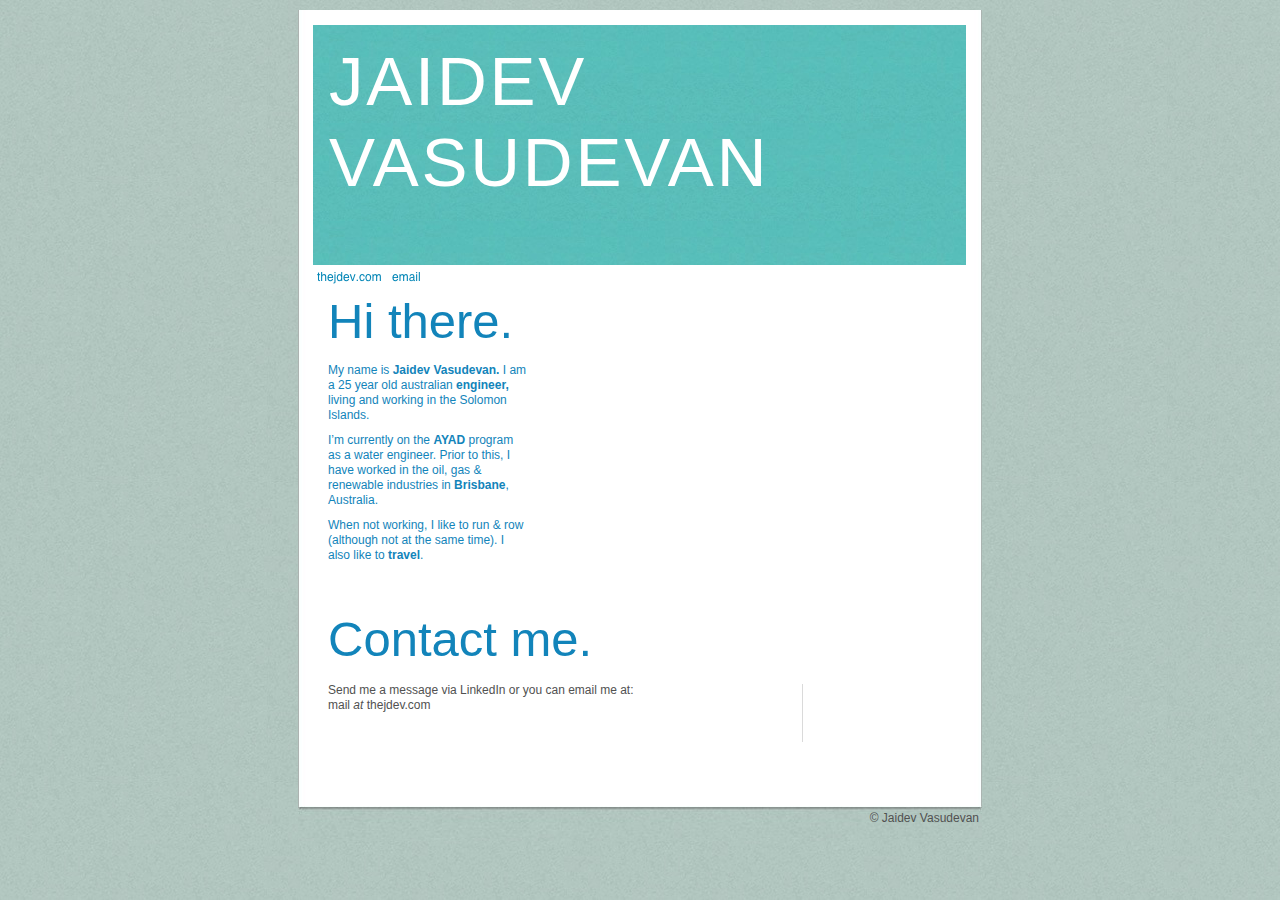
<file: thejdev.com/index.html>
<?xml version="1.0" encoding="UTF-8"?><!DOCTYPE html PUBLIC "-//W3C//DTD XHTML 1.0 Transitional//EN" "http://www.w3.org/TR/xhtml1/DTD/xhtml1-transitional.dtd"><html xmlns="http://www.w3.org/1999/xhtml"><head><title></title><meta http-equiv="refresh" content="0;url= thejdev.com.html" /></head><body></body></html>
</file>
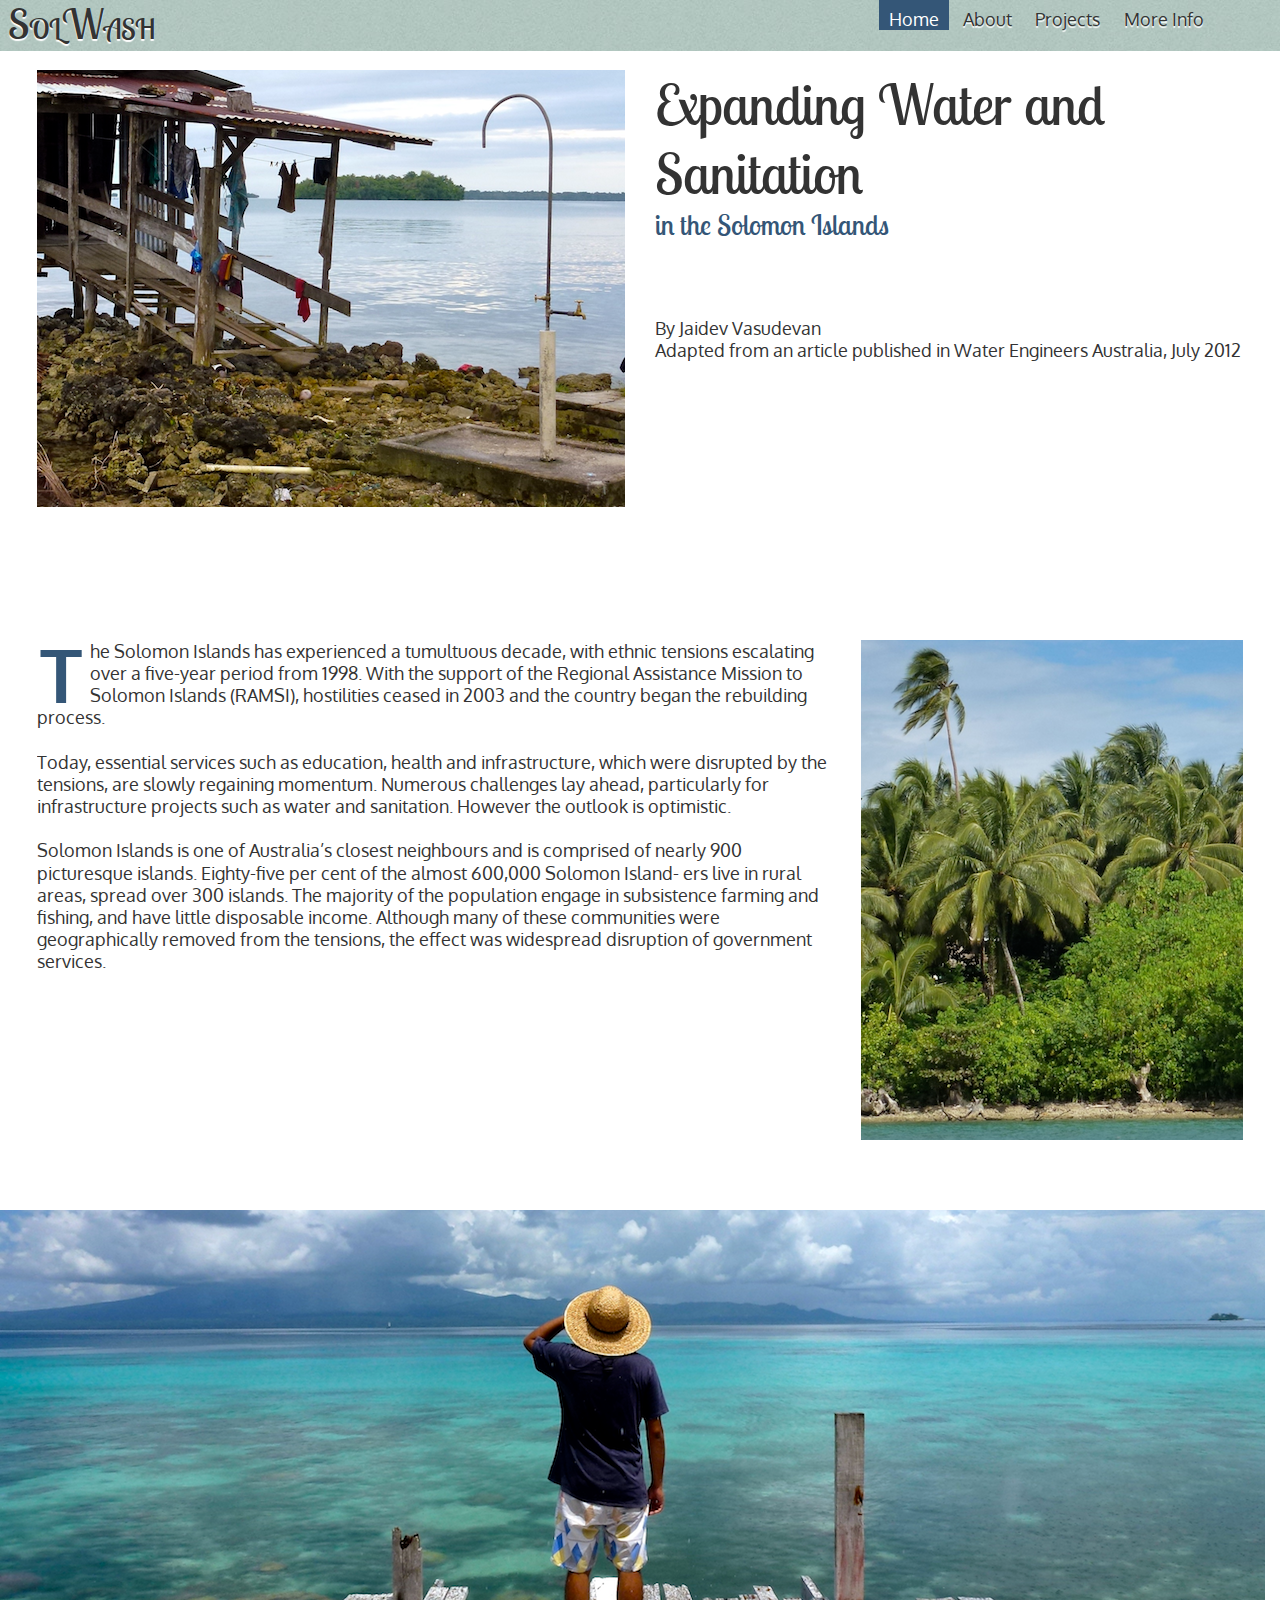
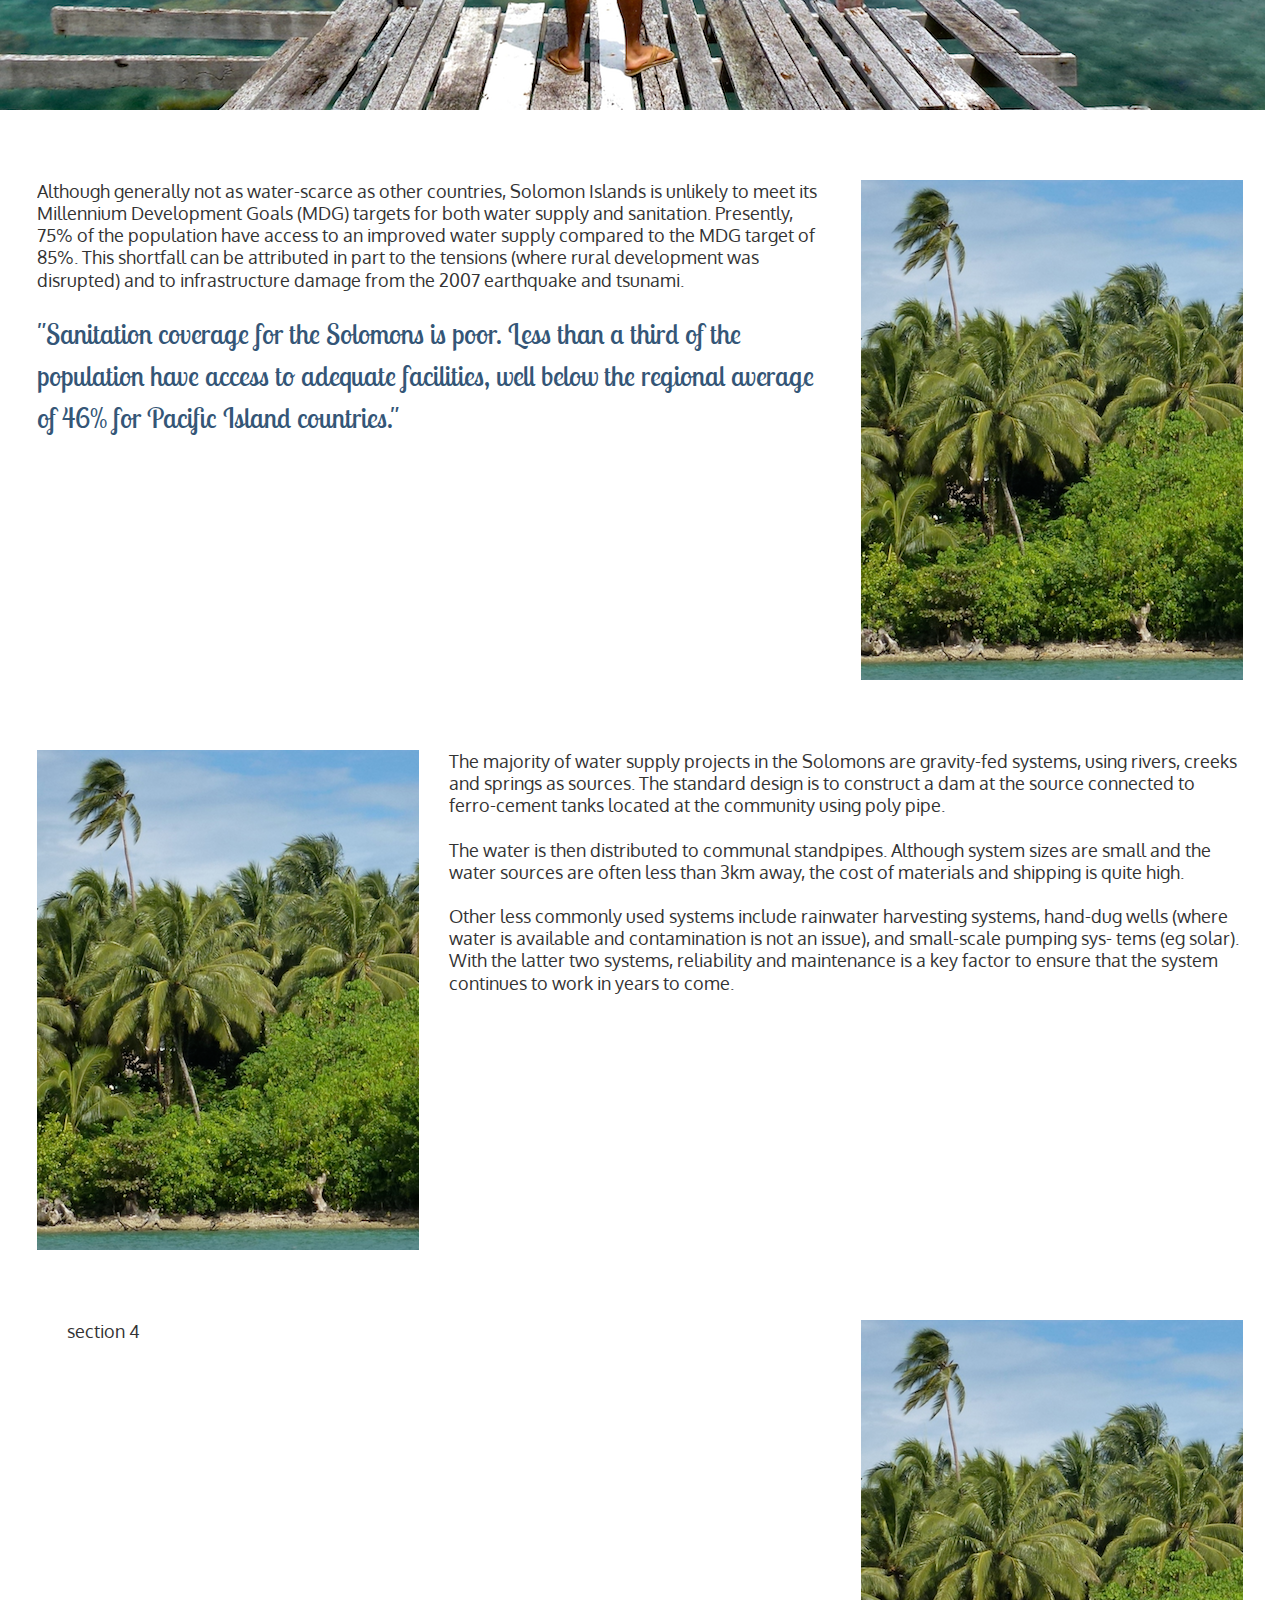
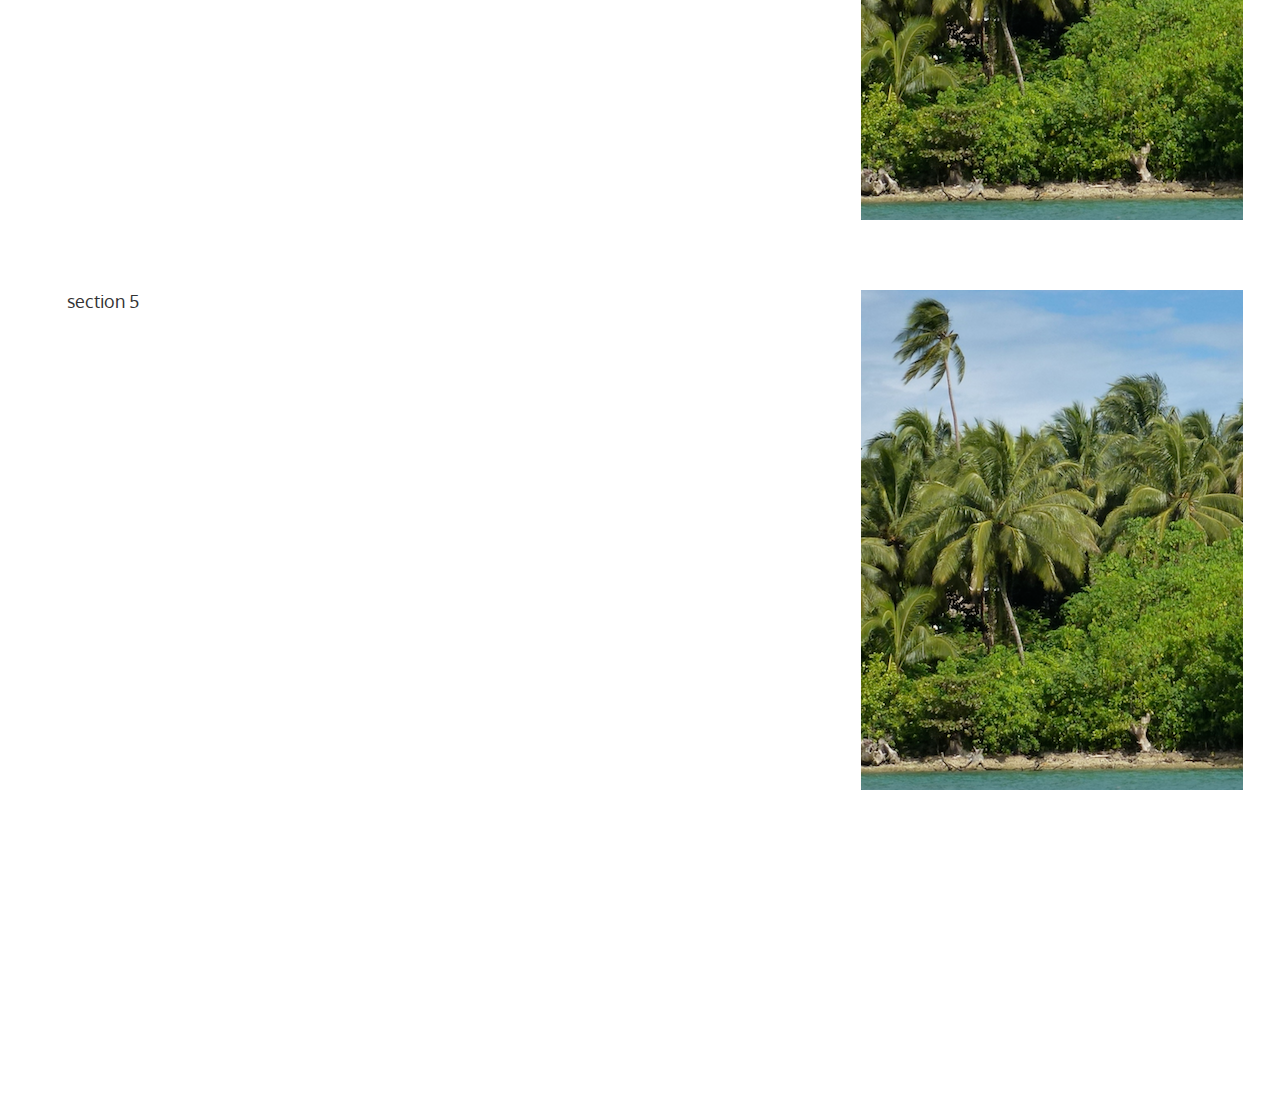
<file: slidedeck/wash.html>
<!DOCTYPE html>
<html>
<head>
<link href='http://fonts.googleapis.com/css?family=Lobster+Two|Oxygen:300' rel='stylesheet' type='text/css'>

<title>Water and Sanitation in the Solomon Islands</title>
  <meta http-equiv="X-UA-Compatible" content="IE=EmulateIE7; IE=EmulateIE9"> 
  <meta http-equiv="Content-Type" content="text/html; charset=utf-8" /> 
  <meta name="viewport" content="width=device-width, initial-scale=1.0, maximum-scale=1.0, user-scalable=no"/>


  <!--[if lt IE 9 ]><link rel="stylesheet" href="720_grid.css" type="text/css"><![endif]-->
  <link rel="stylesheet" href="720_grid.css" type="text/css" media="screen and (min-width: 720px)">
  <link rel="stylesheet" href="986_grid.css" type="text/css" media="screen and (min-width: 986px)">
  <link rel="stylesheet" href="1236_grid.css" media="screen and (min-width: 1236px)" >

  <link rel="stylesheet" href="wash-screen.css" type="text/css" media="all">  
  <link rel="stylesheet" href="../css/reset-fonts-grids.css" type="text/css" />

  <script src="jquery-1.8.2.min.js"></script>
  <script src="jquery.scrollTo-1.4.3.1.min.js"></script>
  <script src="jquery.scrollorama.js"></script>
  <script src="jquery.easing.1.3.js"></script>
  <script src="jquery.scrolldeck.js"></script>

</head>

<!-- style="padding-top:0px; text-align:right;"-->

    <div class="grid">
      <div class="row header" >
        <div class="slot-0-1-2">
        <p id="nav-title">SolWash</p>
        </div>
        <div class="slot-8-9" style="text-align:right;">
          <a href="#title"  class="nav-button current" >Home</span></a>          
          <a href="#about"  class="nav-button" >About</span></a> 
          <a href="#projects"  class="nav-button" >Projects</span></a> 
          <a href="#more"  class="nav-button" >More Info</span></a> 
        </div>
      </div>
    </div>

<div class="grid">
  <div class="row slide" id="title">
    <div class="slot-0-1-2 img-cell">
      <img src="images/solwash-P1000303.png" align="right"/>
    </div>
    <div class="slot-3-4-5">
      <p id="title">Expanding Water and Sanitation</p>
      <p id="subtitle">in the Solomon Islands</p>
      <p>By Jaidev Vasudevan</p>      
      <p>Adapted from an article published in Water Engineers Australia, July 2012</p>
    </div>    
  </div><!-- /.row -->

  <div class="row slide" id="about">
    <div class="slot-0-1-2-3">
      <p>
        <span class="dropcap">T</span>he Solomon Islands has experienced a tumultuous decade, with ethnic tensions escalating over a five-year period from 1998. With the support of the Regional Assistance Mission to Solomon Islands (RAMSI), hostilities ceased in 2003 and the country began the rebuilding process.<br><br>
        Today, essential services such as education, health and infrastructure, which were disrupted by the tensions, are slowly regaining momentum. Numerous challenges lay ahead, particularly for infrastructure projects such as water and sanitation. However the outlook is optimistic.<br><br>
        Solomon Islands is one of Australia’s closest neighbours and is comprised of nearly 900 picturesque islands. Eighty-five per cent of the almost 600,000 Solomon Island- ers live in rural areas, spread over 300 islands. The majority of the population engage in subsistence farming and fishing, and have little disposable income. Although many of these communities were geographically removed from the tensions, the effect was widespread disruption of government services.</p>

    </div>
    <div class="slot-4-5 img-cell">
      <img src="images/solwash-P1000309.png" align="left" />
    </div>
  </div><!-- /.row -->

  <div class="row slide img-row" id="projects">
    <img src="images/solwash-P545.png" align="left"/>
  </div><!-- /.row -->

  <div class="row slide" id="stats">
    <div class="slot-0-1-2-3">
      <p>Although generally not as water-scarce as other countries, Solomon Islands is unlikely to meet its Millennium Development Goals (MDG) targets for both water supply and sanitation. Presently, 75% of the population have access to an improved water supply compared to the MDG target of 85%. This shortfall can be attributed in part to the tensions (where rural development was disrupted) and to infrastructure damage from the 2007 earthquake and tsunami. 

      <br><br> 
      <blockquote>"Sanitation coverage for the Solomons is poor. Less than a third of the population have access to adequate facilities, well below the regional average of 46% for Pacific Island countries."</blockquote>
    
    </div>
    <div class="slot-4-5 img-cell">
      <img src="images/solwash-P1000309.png" align="left" />
    </div>
  </div><!-- /.row -->

  <div class="row slide">
    <div class="slot-0-1 img-cell">
      <img src="images/solwash-P1000309.png" align="left" />
    </div>
    <div class="slot-2-3-4-5">
      <p>The majority of water supply projects in the Solomons are gravity-fed systems, using rivers, creeks and springs as sources. The standard design is to construct a dam at the source connected to ferro-cement tanks located at the community using poly pipe. <br><br>
      The water is then distributed to communal standpipes. Although system sizes are small and the water sources are often less than 3km away, the cost of materials and shipping is quite high. <br><br>
      Other less commonly used systems include rainwater harvesting systems, hand-dug wells (where water is available and contamination is not an issue), and small-scale pumping sys- tems (eg solar). With the latter two systems, reliability and maintenance is a key factor to ensure that the system continues to work in years to come.</p>
    </div>
  </div><!-- /.row -->

  <div class="row slide">
    <div class="slot-2-3-4-5 txt-left">
      <p>section 4</p>
    </div>
    <div class="slot-0-1 img-cell">
      <img src="images/solwash-P1000309.png" align="left" />
    </div>
  </div><!-- /.row -->

  <div class="row slide" id="more">
    <div class="slot-2-3-4-5 txt-left">
      <p>section 5</p>
    </div>
    <div class="slot-0-1 img-cell">
      <img src="images/solwash-P1000309.png" align="left" />
    </div>
  </div><!-- /.row -->  

</div><!-- / .grid -->


  <script>
    $(document).ready(function() {
      
      var deck = new $.scrolldeck({
        buttons: '.nav-button',
        easing: 'easeInOutExpo'
      });
      
      // add other animations using the scrolldeck.controller (see Scrollorama plugin)
      console.log(deck.controller);
      //deck.controller.animate('#credits',{ duration: 100, property:'opacity', end: 0 });
      
    });
  </script>



</body>
</html>
</file>
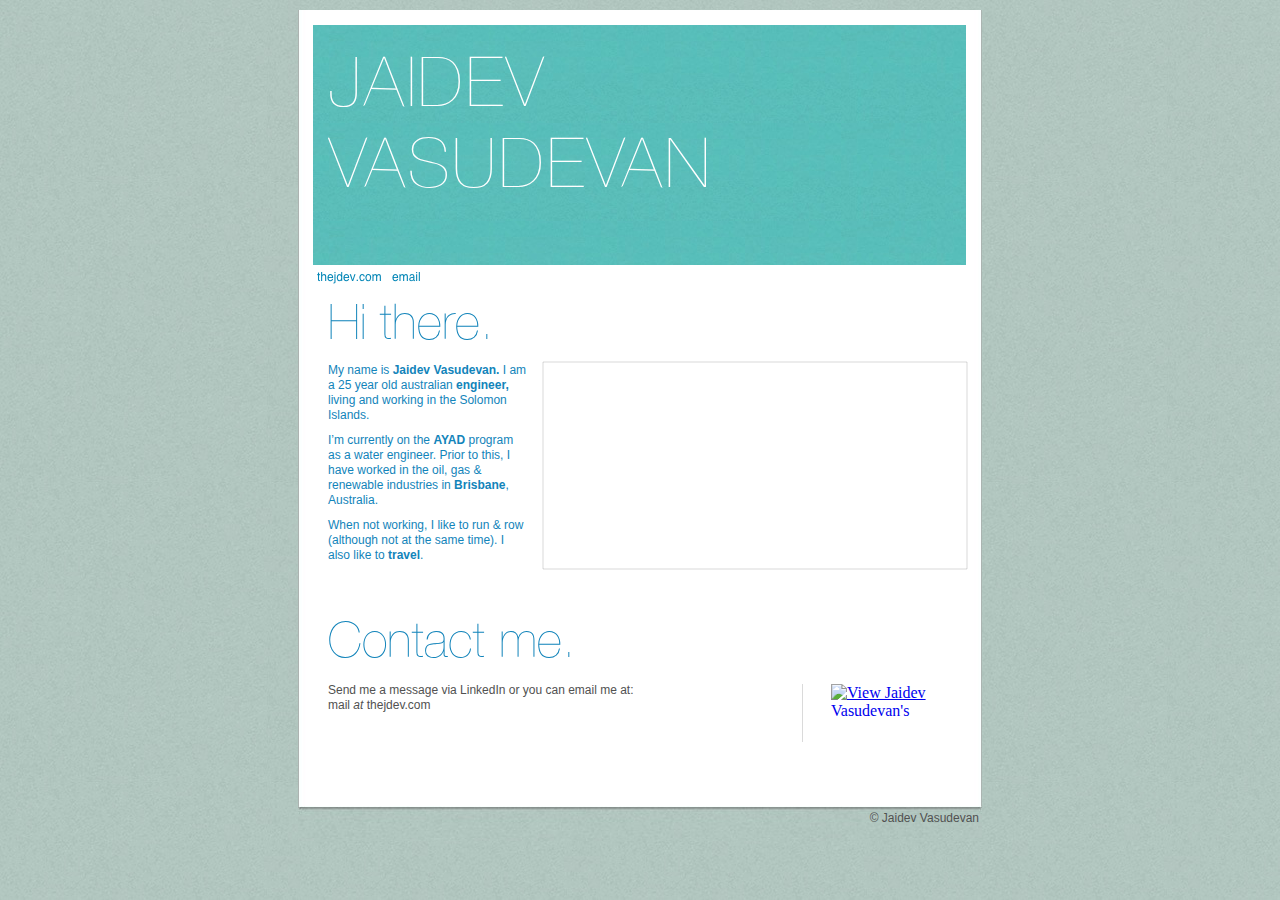
<file: thejdev.com/thejdev.com.html>
<?xml version="1.0" encoding="UTF-8"?>
<!DOCTYPE html PUBLIC "-//W3C//DTD XHTML 1.0 Transitional//EN" "http://www.w3.org/TR/xhtml1/DTD/xhtml1-transitional.dtd">


<html xmlns="http://www.w3.org/1999/xhtml" xml:lang="en" lang="en">
  <head><meta http-equiv="Content-Type" content="text/html; charset=UTF-8" />
    
    <meta name="Generator" content="iWeb 3.0.4" />
    <meta name="iWeb-Build" content="local-build-20111002" />
    <meta http-equiv="X-UA-Compatible" content="IE=EmulateIE7" />
    <meta name="viewport" content="width=684" />
    <title>Jaidev
Vasudevan</title>
    <link rel="stylesheet" type="text/css" media="screen,print" href="thejdev.com_files/thejdev.com.css" />
    <!--[if lt IE 8]><link rel='stylesheet' type='text/css' media='screen,print' href='thejdev.com_files/thejdev.comIE.css'/><![endif]-->
    <!--[if gte IE 8]><link rel='stylesheet' type='text/css' media='screen,print' href='Media/IE8.css'/><![endif]-->
    <style type="text/css">
/*<![CDATA[*/
	@import "Scripts/Widgets/HTMLRegion/Paste.css";
/*]]>*/
</style>
    <script type="text/javascript" src="Scripts/iWebSite.js"></script>
    <script type="text/javascript" src="Scripts/iWebImage.js"></script>
    <script type="text/javascript" src="Scripts/iWebMediaGrid.js"></script>
    <script type="text/javascript" src="Scripts/Widgets/SharedResources/WidgetCommon.js"></script>
    <script type="text/javascript" src="Scripts/Widgets/HTMLRegion/Paste.js"></script>
    <script type="text/javascript" src="thejdev.com_files/thejdev.com.js"></script>
  </head>
  <body style="background: rgb(255, 255, 255) url(thejdev.com_files/Mod_background.jpg) repeat scroll top left; margin: 0pt; " onload="onPageLoad();" onunload="onPageUnload();">
    <div style="text-align: center; ">
      <div style="margin-bottom: 10px; margin-left: auto; margin-right: auto; margin-top: 10px; overflow: hidden; position: relative; word-wrap: break-word;  text-align: left; width: 684px; " id="body_content">
        <div style="background: transparent url(thejdev.com_files/Mod_page_bg.jpg) repeat scroll top left; width: 684px; ">
          <div style="height: 278px; margin-left: 0px; position: relative; width: 684px; z-index: 10; " id="header_layer">
            <div style="height: 0px; line-height: 0px; " class="bumper"> </div>
            <div id="id1" style="height: 240px; left: 15px; position: absolute; top: 15px; width: 653px; z-index: 1; " class="style_SkipStroke shape-with-text">
              <div class="text-content style_External_653_240" style="padding: 0px; ">
                <div class="style">
                  <p style="padding-top: 0pt; " class="Header">Jaidev<br /></p>
                  <p style="padding-bottom: 0pt; " class="Header">Vasudevan</p>
                </div>
              </div>
            </div>
            


            <div class="tinyText" style="height: 23px; left: 15px; position: absolute; top: 255px; width: 74px; z-index: 1; ">
              <img usemap="#map1" id="shapeimage_1" src="thejdev.com_files/shapeimage_1.png" style="border: none; height: 29px; left: -3px; position: absolute; top: -3px; width: 80px; z-index: 1; " alt="thejdev.com" title="" /><map name="map1" id="map1"><area href="" title="" onmouseover="IMmouseover('shapeimage_1', '0');" alt="" onmouseout="IMmouseout('shapeimage_1', '0');" shape="rect" coords="7, 7, 72, 23" /></map><img style="height: 16px; left: 4px; position: absolute; top: 4px; width: 65px; " id="shapeimage_1_link_0" alt="shapeimage_1_link_0" src="thejdev.com_files/shapeimage_1_link_0.png" />
            </div>
            


            <div class="tinyText" style="height: 23px; left: 90px; position: absolute; top: 255px; width: 37px; z-index: 1; ">
              <img usemap="#map2" id="shapeimage_2" src="thejdev.com_files/shapeimage_2.png" style="border: none; height: 29px; left: -3px; position: absolute; top: -3px; width: 43px; z-index: 1; " alt="email" title="" /><map name="map2" id="map2"><area href="mailto:mail@thejdev.com.DELETE-THIS-PART?subject=Hello!" title="mailto:mail@thejdev.com.DELETE-THIS-PART?subject=Hello!" onmouseover="IMmouseover('shapeimage_2', '0');" alt="mailto:mail@thejdev.com.DELETE-THIS-PART?subject=Hello!" onmouseout="IMmouseout('shapeimage_2', '0');" shape="rect" coords="7, 7, 36, 23" /><area href="mailto:mail@thejdev.com.DELETE-THIS-PART?subject=Hello!" title="mailto:mail@thejdev.com.DELETE-THIS-PART?subject=Hello!" alt="mailto:mail@thejdev.com.DELETE-THIS-PART?subject=Hello!" coords="3, 3, 40, 26" /></map><img style="height: 16px; left: 4px; position: absolute; top: 4px; width: 29px; " id="shapeimage_2_link_0" alt="shapeimage_2_link_0" src="thejdev.com_files/shapeimage_2_link_0.png" />
            </div>
            <div class="com-apple-iweb-widget-HTMLRegion" id="widget0" style="height: 270px; left: 466px; opacity: 1.00; position: absolute; top: 0px; width: 200px; z-index: 1; ">
              <script type="text/javascript"><!--//--><![CDATA[//><!--
    var widget0_htmlMarkupURL = ".//thejdev.com_files/widget0_markup.html";
//--><!]]></script>
              <div id="widget0-htmlRegion" class="html_region_widget"></div>
            </div>
            <script type="text/javascript"><!--//--><![CDATA[//><!--
new Paste('widget0', 'Scripts/Widgets/HTMLRegion', 'Scripts/Widgets/SharedResources', '.', {"emptyLook": false});
//--><!]]></script>
          </div>
          <div style="float: left; margin-left: 0px; position: relative; width: 684px; z-index: 0; " id="nav_layer">
            <div style="height: 0px; line-height: 0px; " class="bumper"> </div>
            <div style="clear: both; height: 0px; line-height: 0px; " class="spacer"> </div>
          </div>
          <div style="margin-left: 0px; position: relative; width: 684px; z-index: 5; " id="body_layer">
            <div style="height: 0px; line-height: 0px; " class="bumper"> </div>
            <div class="com-apple-iweb-widget-HTMLRegion" id="widget1" style="height: 233px; left: 245px; opacity: 1.00; position: absolute; top: 74px; width: 425px; z-index: 1; ">
              <script type="text/javascript"><!--//--><![CDATA[//><!--
    var widget1_htmlMarkupURL = ".//thejdev.com_files/widget1_markup.html";
//--><!]]></script>
              <div id="widget1-htmlRegion" class="html_region_widget"></div>
            </div>
            <script type="text/javascript"><!--//--><![CDATA[//><!--
new Paste('widget1', 'Scripts/Widgets/HTMLRegion', 'Scripts/Widgets/SharedResources', '.', {"emptyLook": false});
//--><!]]></script>
            <div style="height: 1px; line-height: 1px; " class="tinyText"> </div>
            <div style="margin-left: 30px; margin-top: 394px; position: relative; width: 462px; z-index: 1; " class="style_SkipStroke_1 shape-with-text flowDefining">
              <div class="text-content style_External_462_59" style="padding: 0px; ">
                <div class="style_1">
                  <p style="padding-bottom: 0pt; padding-top: 0pt; " class="Body">Send me a message via LinkedIn or you can email me at: <br />mail <span class="style_2">at</span> thejdev.com</p>
                </div>
                <div style="height: 28px; line-height: 28px; " class="tinyText"> </div>
              </div>
            </div>
            


            <div id="id2" style="height: 56px; left: 30px; position: absolute; top: 8px; width: 462px; z-index: 1; " class="style_SkipStroke_2 shape-with-text">
              <div class="text-content style_External_462_56" style="padding: 0px; ">
                <div class="style_1">
                  <p style="padding-bottom: 0pt; padding-top: 0pt; " class="Title">Hi there.</p>
                </div>
              </div>
            </div>
            


            <div style="height: 58px; width: 1px;  height: 58px; left: 504px; position: absolute; top: 396px; width: 0px; z-index: 1; " class="tinyText">
              <div style="position: relative; width: 0px; ">
                <img src="thejdev.com_files/shapeimage_3.jpg" alt="" style="height: 58px; left: 0px; position: absolute; top: 0px; width: 1px; " />
              </div>
            </div>
            


            <div id="id3" style="height: 205px; left: 30px; position: absolute; top: 75px; width: 199px; z-index: 1; " class="style_SkipStroke_3 shape-with-text">
              <div class="text-content style_External_199_205" style="padding: 0px; ">
                <div class="style_3">
                  <p style="padding-top: 0pt; " class="paragraph_style">My name is <span class="style_4">Jaidev Vasudevan. </span>I am a 25 year old australian <span class="style_4">engineer,</span> living and working in the Solomon Islands.<br /></p>
                  <p class="paragraph_style">I’m currently on the <span class="style_4">AYAD </span>program as a water engineer. Prior to this, I have worked in the oil, gas &amp; renewable industries in <span class="style_4">Brisbane</span>, Australia.<br /></p>
                  <p style="padding-bottom: 0pt; " class="paragraph_style">When not working, I like to run &amp; row (although not at the same time). I also like to <span class="style_4">travel</span>.</p>
                </div>
              </div>
            </div>
            <div class="com-apple-iweb-widget-HTMLRegion" id="widget2" style="height: 33px; left: 533px; opacity: 1.00; position: absolute; top: 396px; width: 120px; z-index: 1; ">
              <script type="text/javascript"><!--//--><![CDATA[//><!--
    var widget2_htmlMarkupURL = ".//thejdev.com_files/widget2_markup.html";
//--><!]]></script>
              <div id="widget2-htmlRegion" class="html_region_widget"></div>
            </div>
            <script type="text/javascript"><!--//--><![CDATA[//><!--
new Paste('widget2', 'Scripts/Widgets/HTMLRegion', 'Scripts/Widgets/SharedResources', '.', {"emptyLook": false});
//--><!]]></script>
            <div id="id4" style="height: 56px; left: 30px; position: absolute; top: 326px; width: 462px; z-index: 1; " class="style_SkipStroke_2 shape-with-text">
              <div class="text-content style_External_462_56" style="padding: 0px; ">
                <div class="style_1">
                  <p style="padding-bottom: 0pt; padding-top: 0pt; " class="Title">Contact me.</p>
                </div>
              </div>
            </div>
            


            <div id="id5" style="height: 207px; left: 245px; position: absolute; top: 74px; width: 424px; z-index: 1; " class="style_SkipStroke_4 shape-with-text stroke_0">
              <div class="text-content graphic_shape_layout_style_default_External_422_205" style="padding: 1px; ">
                <div class="graphic_shape_layout_style_default"></div>
              </div>
            </div>
            <div style="height: 46px; line-height: 46px; " class="spacer"> </div>
          </div>
          <div style="height: 54px; margin-left: 0px; position: relative; width: 684px; z-index: 15; " id="footer_layer">
            <div style="height: 0px; line-height: 0px; " class="bumper"> </div>
            <div style="height: 104px; width: 684px;  height: 104px; left: 0px; position: absolute; top: 19px; width: 684px; z-index: 1; " class="tinyText style_SkipStroke_5">
              <img src="thejdev.com_files/Mod_footer_bg.jpg" alt="" style="border: none; height: 104px; width: 684px; " />
            </div>
            


            <div id="id6" style="height: 30px; left: 501px; position: absolute; top: 20px; width: 184px; z-index: 1; " class="style_SkipStroke_6 shape-with-text">
              <div class="text-content graphic_shape_layout_style_default_External_184_30" style="padding: 0px; ">
                <div class="graphic_shape_layout_style_default">
                  <p style="padding-bottom: 0pt; padding-top: 0pt; " class="paragraph_style_1">© Jaidev Vasudevan</p>
                </div>
              </div>
            </div>
          </div>
        </div>
      </div>
    </div>
  </body>
</html>
</file>
<file: slidedeck/720_grid.css>
/*	SimpleGrid - a fork of CSSGrid by Crowd Favorite (https://github.com/crowdfavorite/css-grid)
 *	http://simplegrid.info
 *	by Conor Muirhead (http://conor.cc) of Early LLC (http://earlymade.com)	
 *  License: http://creativecommons.org/licenses/MIT/	*/

/* Containers */
body { font-size: 0.875em; padding: 0; }
.grid{ margin:0 auto; padding: 0 10px; width:700px; }
.row{ clear:left; }

/* Slots Setup */
.slot-0,.slot-1,.slot-2,.slot-3,.slot-4,.slot-5,.slot-0-1,.slot-0-1-2,.slot-0-1-2-3,.slot-0-1-2-3-4,.slot-0-1-2-3-4-5,.slot-1-2,.slot-1-2-3,.slot-1-2-3-4,.slot-1-2-3-4-5,.slot-2-3,.slot-2-3-4,.slot-2-3-4-5,.slot-3-4,.slot-3-4-5,.slot-4-5,.slot-6,.slot-7,.slot-8,.slot-9,.slot-6-7,.slot-6-7-8,.slot-6-7-8-9,.slot-7-8,.slot-7-8-9,.slot-8-9{ display:inline; float:left; margin-left:20px; }

/* 6-Col Grid Sizes */
.slot-0,.slot-1,.slot-2,.slot-3,.slot-4,.slot-5{ width:100px; } /* Sixths */
.slot-0-1,.slot-1-2,.slot-2-3,.slot-3-4,.slot-4-5{ width:220px; } /* Thirds */
.slot-0-1-2-3,.slot-1-2-3-4,.slot-2-3-4-5{ width:460px; } /* Two-Thirds */
.slot-0-1-2-3-4,.slot-1-2-3-4-5{ width:580px; } /* Five-Sixths */

/* 4-Col Grid Sizes */
.slot-6,.slot-7,.slot-8,.slot-9{ width:160px; } /* Quarters */
.slot-6-7-8,.slot-7-8-9{ width:520px; } /* Three-Quarters */

/* 6-Col/4-Col Shared Grid Sizes */
.slot-0-1-2,.slot-1-2-3,.slot-2-3-4,.slot-3-4-5, .slot-6-7,.slot-7-8,.slot-8-9{ width:340px; } /* Halves */
.slot-0-1-2-3-4-5, .slot-6-7-8-9{ width: 100%; } /* Full-Width */

/* Zeroing Out Leftmost Slot Margins */
.slot-0,.slot-0-1,.slot-0-1-2,.slot-0-1-2-3,.slot-0-1-2-3-4,.slot-0-1-2-3-4-5,.slot-6,.slot-6-7,.slot-6-7-8,.slot-6-7-8-9,.slot-1 .slot-1,.slot-1-2 .slot-1,.slot-1-2 .slot-1-2,.slot-1-2-3 .slot-1,.slot-1-2-3 .slot-1-2,.slot-1-2-3 .slot-1-2-3,.slot-1-2-3-4 .slot-1,.slot-1-2-3-4 .slot-1-2,.slot-1-2-3-4 .slot-1-2-3,.slot-1-2-3-4 .slot-1-2-3-4,.slot-1-2-3-4-5 .slot-1,.slot-1-2-3-4-5 .slot-1-2,.slot-1-2-3-4-5 .slot-1-2-3,.slot-1-2-3-4-5 .slot-1-2-3-4,.slot-1-2-3-4-5 .slot-1-2-3-4-5,.slot-2 .slot-2,.slot-2-3 .slot-2,.slot-2-3 .slot-2-3,.slot-2-3-4 .slot-2,.slot-2-3-4 .slot-2-3,.slot-2-3-4 .slot-2-3-4,.slot-2-3-4-5 .slot-2,.slot-2-3-4-5 .slot-2-3,.slot-2-3-4-5 .slot-2-3-4,.slot-2-3-4-5 .slot-2-3-4-5,.slot-3 .slot-3,.slot-3-4 .slot-3,.slot-3-4 .slot-3-4,.slot-3-4-5 .slot-3,.slot-3-4-5 .slot-3-4,.slot-3-4-5 .slot-3-4-5,.slot-4 .slot-4,.slot-4-5 .slot-4,.slot-4-5 .slot-4-5,.slot-5 .slot-5,.slot-7 .slot-7,.slot-7-8 .slot-7,.slot-7-8 .slot-7-8,.slot-7-8-9 .slot-7,.slot-7-8-9 .slot-7-8,.slot-7-8-9 .slot-7-8-9,.slot-8 .slot-8,.slot-8-9 .slot-8,.slot-8-9 .slot-8-9{ margin-left:0 !important; } /* Important is to avoid repeating this in larger screen css files */

/* Row Clearfix */
.row:after{ visibility:hidden; display:block; font-size:0; content:" "; clear:both; height:0; }
.row{ zoom:1; }
</file>
<file: slidedeck/986_grid.css>
/*	SimpleGrid - a fork of CSSGrid by Crowd Favorite (https://github.com/crowdfavorite/css-grid)
 *	http://simplegrid.info
 *	by Conor Muirhead (http://conor.cc) of Early LLC (http://earlymade.com)	
 *  License: http://creativecommons.org/licenses/MIT/	*/

/* Containers */
body { font-size: 100%; }
.grid{ width:966px; }

/* Slots Setup */
.slot-0,.slot-1,.slot-2,.slot-3,.slot-4,.slot-5,.slot-0-1,.slot-0-1-2,.slot-0-1-2-3,.slot-0-1-2-3-4,.slot-0-1-2-3-4-5,.slot-1-2,.slot-1-2-3,.slot-1-2-3-4,.slot-1-2-3-4-5,.slot-2-3,.slot-2-3-4,.slot-2-3-4-5,.slot-3-4,.slot-3-4-5,.slot-4-5,.slot-6,.slot-7,.slot-8,.slot-9,.slot-6-7,.slot-6-7-8,.slot-6-7-8-9,.slot-7-8,.slot-7-8-9,.slot-8-9{ display:inline; float:left; margin-left:30px; }

/* 6-Col Grid Sizes */
.slot-0,.slot-1,.slot-2,.slot-3,.slot-4,.slot-5{ width:136px; } /* Sixths */
.slot-0-1,.slot-1-2,.slot-2-3,.slot-3-4,.slot-4-5{ width:302px; } /* Thirds */
.slot-0-1-2-3,.slot-1-2-3-4,.slot-2-3-4-5{ width:634px; } /* Two-Thirds */
.slot-0-1-2-3-4,.slot-1-2-3-4-5{ width:800px; } /* Five-Sixths */

/* 4-Col Grid Sizes */
.slot-6,.slot-7,.slot-8,.slot-9{ width:219px; } /* Quarters */
.slot-6-7-8,.slot-7-8-9{ width:717px; } /* Three-Quarters */

/* 6-Col/4-Col Shared Grid Sizes */
.slot-0-1-2,.slot-1-2-3,.slot-2-3-4,.slot-3-4-5, .slot-6-7,.slot-7-8,.slot-8-9{ width:468px; } /* Halves */
</file>
<file: slidedeck/1236_grid.css>
/*	SimpleGrid - a fork of CSSGrid by Crowd Favorite (https://github.com/crowdfavorite/css-grid)
 *	http://simplegrid.info
 *	by Conor Muirhead (http://conor.cc) of Early LLC (http://earlymade.com)	
 *  License: http://creativecommons.org/licenses/MIT/	*/

/* Containers */
body { font-size: 1.125em; }
.grid{ width:1206px; }

/* 6-Col Grid Sizes */
.slot-0,.slot-1,.slot-2,.slot-3,.slot-4,.slot-5{ width:176px; } /* Sixths */
.slot-0-1,.slot-1-2,.slot-2-3,.slot-3-4,.slot-4-5{ width:382px; } /* Thirds */
.slot-0-1-2-3,.slot-1-2-3-4,.slot-2-3-4-5{ width:794px; } /* Two-Thirds */
.slot-0-1-2-3-4,.slot-1-2-3-4-5{ width:1000px; } /* Five-Sixths */

/* 4-Col Grid Sizes */
.slot-6,.slot-7,.slot-8,.slot-9{ width:279px; } /* Quarters */
.slot-6-7-8,.slot-7-8-9{ width:897px; } /* Three-Quarters */

/* 6-Col/4-Col Shared Grid Sizes */
.slot-0-1-2,.slot-1-2-3,.slot-2-3-4,.slot-3-4-5, .slot-6-7,.slot-7-8,.slot-8-9{ width:588px; } /* Halves */
</file>
<file: slidedeck/wash-screen.css>
/*-- CSS for screen -- */

@font-face {
	font-family: 'HelveticaNeue-UltraLight';
	src: url('../fonts/helveticaneueultralight-webfont.eot');
	src: local('☺'), url('../fonts/helveticaneueultralight-webfont.woff') format('woff'), url('../fonts/helveticaneueultralight-webfont.ttf') format('truetype'), url('../fonts/helveticaneueultralight-webfont.svg#webfonteu8Gu1ai') format('svg');
	font-weight: normal;
	font-style: normal;
}

.row {
    height:500px;
    padding-top: 70px;
    overflow:hidden;
}

.header {
    width: 100%;
    position: fixed;
    top: 0;
    left: 0;
    z-index: 10;
    background: rgb(255, 255, 255) url(Mod_background.jpg) repeat scroll top left;
    padding: 5px;
    padding: .5rem;
    height: 35px;
}

.img-cell {
    overflow:hidden;
}

.img-row{
    width:100%;
    left: 0;
}


#nav-title {
    font-family: 'Lobster Two', cursive;
    font-size: 42px;
    text-align: left;
    text-shadow: 0 2px 1px #fff;
    font-variant: small-caps;
    margin-top: -10px;
}

.nav-button {
    font-family: 'Oxygen', sans-serif;
    padding: 10px 10px 0px 10px;
    font-size: 18px;
    text-shadow: 0 2px 1px #fff;
    color: #333;
    text-decoration: none;
}

.current, a.nav-button:hover {
    color: #fff;
    text-shadow: none;
    background: #345677 repeat scroll top left;

}

#title {
    font-family: 'Lobster Two', cursive;
    font-size: 56px;
    text-align: left;
}

#subtitle{
    font-family: 'Lobster Two', cursive;
    font-size: 28px;
    text-align: left;
    padding-bottom: 75px;
    color: #345677; 

}

p { 
    font-family: 'Oxygen', sans-serif;
    font-size: 18px; 
    color: #333;
    text-align: left;
}

.dropcap { 
    float: left; 
    color: #345677; 
    font-size: 75px; 
    line-height: 60px; 
    padding-top: 4px; 
    padding-right: 8px; 
    padding-left: 3px; 
    font-weight: bold;
}

blockquote {
    padding-top: 20px;
    overflow: hidden; /* clearfix alternative */
    line-height: 150%;
    font-family: 'Lobster Two', cursive;
    font-size: 28px;
    text-align: left;
    padding-bottom: 75px;
    color: #345677;
</file>
<file: thejdev.com/thejdev.com_files/thejdev.com.css>
.style {
    padding: 16px;
}
.style_1 {
    padding: 0px;
}
.style_2 {
    font-family: 'Helvetica-Oblique', 'Helvetica', 'Arial', sans-serif;
    font-size: 12px;
    font-stretch: normal;
    font-style: italic;
    font-weight: 400;
    line-height: 15px;
}
.style_3 {
    padding: 0px;
}
.paragraph_style {
    color: rgb(18, 132, 186);
    font-family: 'Helvetica', 'Arial', sans-serif;
    font-size: 12px;
    font-stretch: normal;
    font-style: normal;
    font-variant: normal;
    font-weight: 400;
    letter-spacing: 0;
    line-height: 15px;
    margin-bottom: 0px;
    margin-left: 0px;
    margin-right: 0px;
    margin-top: 0px;
    opacity: 1.00;
    padding-bottom: 10px;
    padding-top: 0px;
    text-align: left;
    text-decoration: none;
    text-indent: 0px;
    text-transform: none;
}
.style_4 {
    font-family: 'Helvetica-Bold', 'Helvetica', 'Arial', sans-serif;
    font-size: 12px;
    font-stretch: normal;
    font-style: normal;
    font-weight: 700;
    line-height: 15px;
}
.paragraph_style_1 {
    color: rgb(81, 81, 81);
    font-family: 'Helvetica', 'Arial', sans-serif;
    font-size: 12px;
    font-stretch: normal;
    font-style: normal;
    font-variant: normal;
    font-weight: 400;
    letter-spacing: 0;
    line-height: 15px;
    margin-bottom: 0px;
    margin-left: 0px;
    margin-right: 0px;
    margin-top: 0px;
    opacity: 1.00;
    padding-bottom: 10px;
    padding-top: 0px;
    text-align: right;
    text-decoration: none;
    text-indent: 0px;
    text-transform: none;
}
.style_External_462_56 {
    position: relative;
}
.style_SkipStroke_2 {
    background: transparent;
    opacity: 1.00;
}
.style_SkipStroke {
    background: transparent url(Mod_menu_bar_1.jpg) repeat scroll top left;
    opacity: 1.00;
}
.style_SkipStroke_1 {
    background: transparent;
    opacity: 1.00;
}
.style_SkipStroke_3 {
    background: transparent;
    opacity: 1.00;
}
.style_SkipStroke_4 {
    background: transparent;
    opacity: 1.00;
}
.style_SkipStroke_5 {
    background: transparent;
    opacity: 1.00;
}
.style_External_653_240 {
    position: relative;
}
.style_SkipStroke_6 {
    background: transparent;
    opacity: 1.00;
}
.style_External_199_205 {
    position: relative;
}
.style_External_462_59 {
    position: relative;
}
.Body {
    color: rgb(81, 81, 81);
    font-family: 'Helvetica', 'Arial', sans-serif;
    font-size: 12px;
    font-stretch: normal;
    font-style: normal;
    font-variant: normal;
    font-weight: 400;
    letter-spacing: 0;
    line-height: 15px;
    margin-bottom: 0px;
    margin-left: 0px;
    margin-right: 0px;
    margin-top: 0px;
    opacity: 1.00;
    padding-bottom: 10px;
    padding-top: 0px;
    text-align: left;
    text-decoration: none;
    text-indent: 0px;
    text-transform: none;
}
.Free_Form {
    color: rgb(81, 81, 81);
    font-family: 'Helvetica', 'Arial', sans-serif;
    font-size: 12px;
    font-stretch: normal;
    font-style: normal;
    font-variant: normal;
    font-weight: 400;
    letter-spacing: 0;
    line-height: 15px;
    margin-bottom: 0px;
    margin-left: 0px;
    margin-right: 0px;
    margin-top: 0px;
    opacity: 1.00;
    padding-bottom: 10px;
    padding-top: 0px;
    text-align: left;
    text-decoration: none;
    text-indent: 0px;
    text-transform: none;
}
.Header {
    color: rgb(255, 255, 255);
    font-family: 'HelveticaNeue-UltraLight', 'Helvetica Neue', 'Arial', sans-serif;
    font-size: 69px;
    font-stretch: normal;
    font-style: normal;
    font-variant: normal;
    font-weight: 100;
    letter-spacing:     0.04em;
    line-height: 81px;
    margin-bottom: 0px;
    margin-left: 0px;
    margin-right: 0px;
    margin-top: 0px;
    opacity: 1.00;
    padding-bottom: 0px;
    padding-top: 0px;
    text-align: left;
    text-decoration: none;
    text-indent: 0px;
    text-transform: uppercase;
}
.Normal {
    padding: 16px;
}
.Normal_External_462_59 {
    position: relative;
}
.Normal_External_462_56 {
    position: relative;
}
.Normal_External_653_240 {
    position: relative;
}
.Quote {
    color: rgb(18, 132, 186);
    font-family: 'Helvetica-Oblique', 'Helvetica', 'Arial', sans-serif;
    font-size: 12px;
    font-stretch: normal;
    font-style: italic;
    font-variant: normal;
    font-weight: 400;
    letter-spacing: 0;
    line-height: 15px;
    margin-bottom: 0px;
    margin-left: 0px;
    margin-right: 0px;
    margin-top: 0px;
    opacity: 1.00;
    padding-bottom: 10px;
    padding-top: 0px;
    text-align: left;
    text-decoration: none;
    text-indent: 0px;
    text-transform: none;
}
.Title {
    color: rgb(18, 132, 186);
    font-family: 'HelveticaNeue-UltraLight', 'Helvetica Neue', 'Arial', sans-serif;
    font-size: 49px;
    font-stretch: normal;
    font-style: normal;
    font-variant: normal;
    font-weight: 100;
    letter-spacing: 0;
    line-height: 51px;
    margin-bottom: 0px;
    margin-left: 0px;
    margin-right: 0px;
    margin-top: 0px;
    opacity: 1.00;
    padding-bottom: 0px;
    padding-top: 0px;
    text-align: left;
    text-decoration: none;
    text-indent: 0px;
    text-transform: none;
}
.graphic_generic_body_textbox_style_default_SkipStroke {
    background: transparent;
    opacity: 1.00;
}
.graphic_generic_header_textbox_style_default_SkipStroke {
    background: transparent url(Mod_menu_bar.jpg) repeat scroll top left;
    opacity: 1.00;
}
.graphic_generic_title_textbox_style_default_SkipStroke {
    background: transparent;
    opacity: 1.00;
}
.graphic_image_style_default_SkipStroke {
    background: transparent;
    opacity: 1.00;
}
.graphic_image_style_default_2_SkipStroke {
    background: transparent;
    opacity: 1.00;
}
.graphic_shape_layout_style_default_External_422_205 {
    position: relative;
}
.graphic_shape_layout_style_default {
    padding: 4px;
}
.graphic_shape_layout_style_default_External_184_30 {
    position: relative;
}
.graphic_shape_style_default_SkipStroke {
    background: transparent url(Mod_menu_bar_2.jpg) repeat scroll top left;
    opacity: 1.00;
}
.graphic_textbox_layout_style_default {
    padding: 4px;
}
.graphic_textbox_layout_style_default_External_199_205 {
    position: relative;
}
.graphic_textbox_style_default_SkipStroke {
    background: transparent;
    opacity: 1.00;
}
#widget1 a:visited {
    color: rgb(18, 132, 186);
    text-decoration: none;
}
#widget0 a:visited {
    color: rgb(18, 132, 186);
    text-decoration: none;
}
#widget1 a:hover {
    color: rgb(181, 181, 181);
    text-decoration: none;
}
.spacer {
    font-size: 1px;
    line-height: 1px;
}
#widget2 a:visited {
    color: rgb(18, 132, 186);
    text-decoration: none;
}
.tinyText {
    font-size: 1px;
    line-height: 1px;
}
#widget0 a {
    color: rgb(18, 132, 186);
    text-decoration: none;
}
#widget1 a {
    color: rgb(18, 132, 186);
    text-decoration: none;
}
#widget0 a:hover {
    color: rgb(181, 181, 181);
    text-decoration: none;
}
#widget2 a {
    color: rgb(18, 132, 186);
    text-decoration: none;
}
#widget2 a:hover {
    color: rgb(181, 181, 181);
    text-decoration: none;
}
.bumper {
    font-size: 1px;
    line-height: 1px;
}
body { 
    -webkit-text-size-adjust: none;
}
div { 
    overflow: visible; 
}
img { 
    border: none; 
}
.InlineBlock { 
    display: inline; 
}
.InlineBlock { 
    display: inline-block; 
}
.inline-block {
    display: inline-block;
    vertical-align: baseline;
    margin-bottom:0.3em;
}
.inline-block.shape-with-text {
    vertical-align: bottom;
}
.vertical-align-middle-middlebox {
    display: table;
}
.vertical-align-middle-innerbox {
    display: table-cell;
    vertical-align: middle;
}
div.paragraph {
    position: relative;
}
li.full-width {
    width: 100;
}
</file>
<file: thejdev.com/thejdev.com_files/thejdev.comIE.css>
.inline-block {
    display: inline;
    vertical-align: baseline;
    margin-bottom:-2em;
    margin-top:2em;
    position:relative;
    top:-2em;
}
.vertical-align-middle-middlebox {
    display: block;
    height: auto;
    position: absolute;
    top: 50%;
}
.vertical-align-middle-innerbox {
    display: block;
    position: relative;
    top: -50%;
}
li.full-width {
    width: auto;
}
li div div.inline-block a img {
    text-indent: 0;
}
img {
    -ms-interpolation-mode: bicubic;
}
</file>
<file: thejdev.com/Media/IE8.css>
.inline-block {
    display: inline-block;
    vertical-align: baseline;
}
li.full-width {
    width: auto;
}
li div div.inline-block a img {
    text-indent: 0;
}   
img {
    -ms-interpolation-mode: bicubic;
}
</file>
